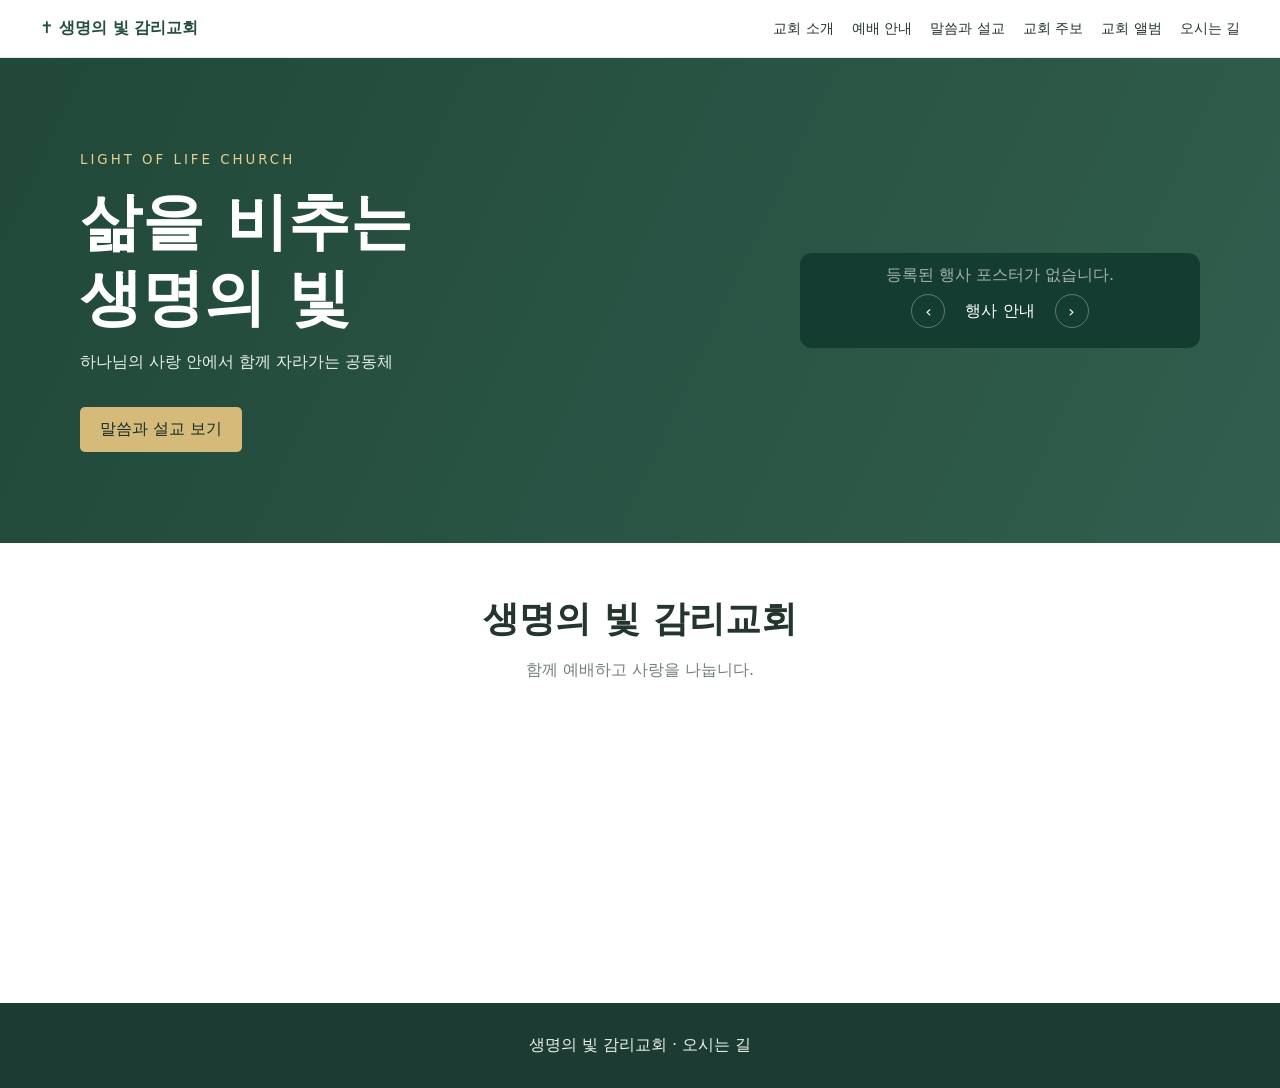
<file: index.html>
<!DOCTYPE html><html lang="ko"><head><meta charset="utf-8"><meta name="viewport" content="width=device-width,initial-scale=1"><title>생명의 빛 감리교회</title><link rel="stylesheet" href="assets/style.css"></head><body><header class="site-head"><a href="#home" class="logo">✝ 생명의 빛 감리교회</a><nav><a href="#about">교회 소개</a><a href="#worship">예배 안내</a><a href="#sermons">말씀과 설교</a><a href="#bulletins">교회 주보</a><a href="#albums">교회 앨범</a><a href="#location">오시는 길</a></nav></header><section id="home" class="hero"><div><small>LIGHT OF LIFE CHURCH</small><h1>삶을 비추는<br>생명의 빛</h1><p>하나님의 사랑 안에서 함께 자라가는 공동체</p><a class="btn" href="#sermons">말씀과 설교 보기</a></div><div class="slide"><div id="hero-poster"></div><div class="slide-control"><button id="prev">‹</button><span id="slide-state">교회 행사</span><button id="next">›</button></div></div></section><main id="main-content"><div id="content"></div></main><footer>생명의 빛 감리교회 · <a href="#location">오시는 길</a></footer><script src="assets/app.js" defer></script></body></html>
</file>
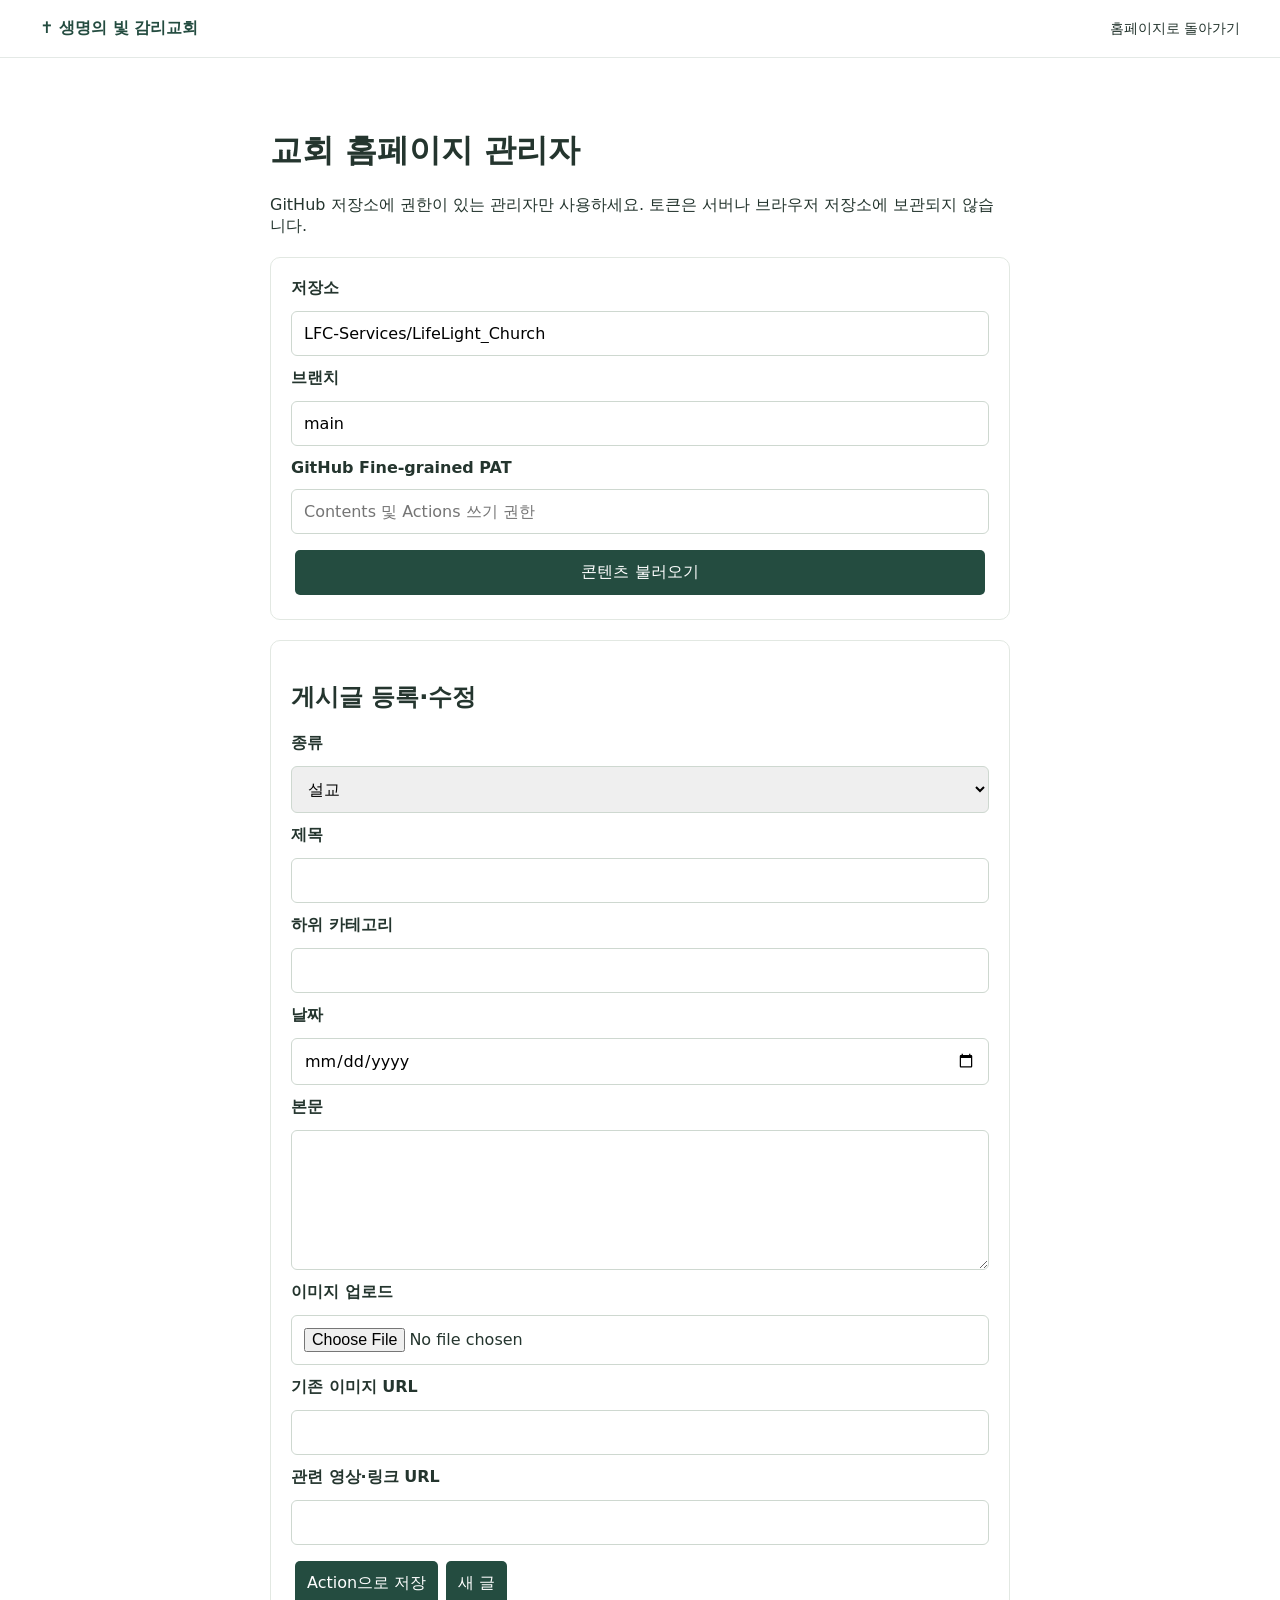
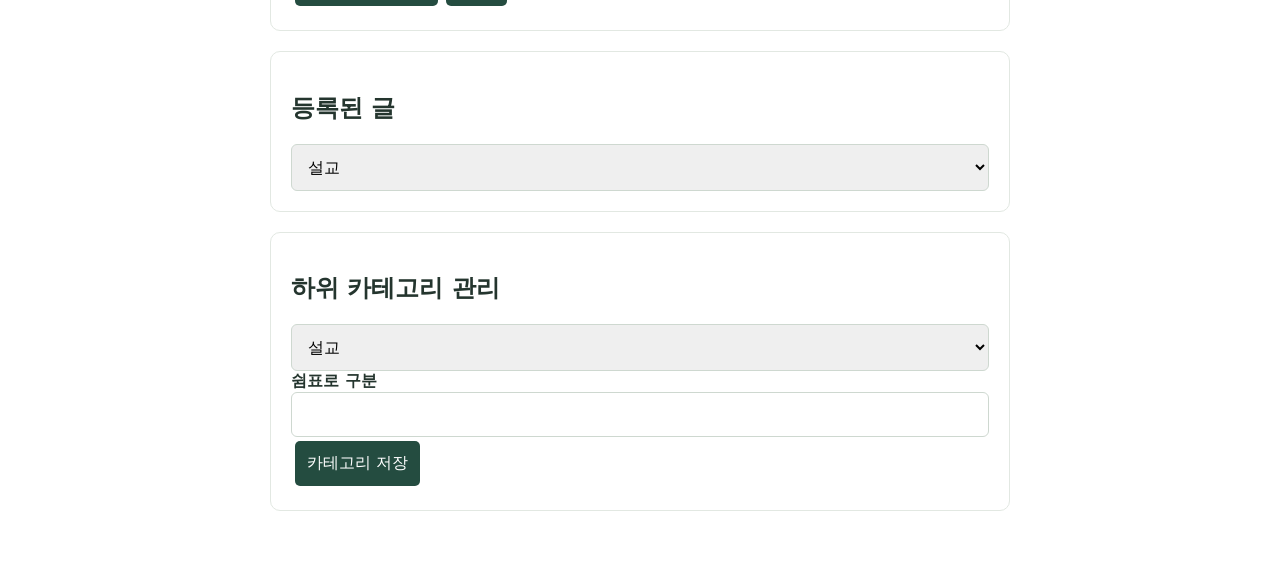
<file: admin/index.html>
<!doctype html><html lang="ko"><head><meta charset="utf-8"><meta name="viewport" content="width=device-width,initial-scale=1"><title>교회 관리자</title><link rel="stylesheet" href="../assets/style.css"><style>main{max-width:780px;margin:30px auto;padding:20px}.fields{display:grid;gap:12px}input,textarea,select{width:100%;padding:12px;border:1px solid #ced8d0;border-radius:6px}label{font-weight:650}button{padding:12px;border:0;background:#244c40;color:white;border-radius:5px;margin:4px}section{border:1px solid #e2e8e2;padding:20px;margin:20px 0;border-radius:10px}.item{border-bottom:1px solid #ddd;padding:12px 0}</style></head><body><header class="site-head"><a class="logo" href="../">✝ 생명의 빛 감리교회</a><nav><a href="../">홈페이지로 돌아가기</a></nav></header><main><h1>교회 홈페이지 관리자</h1><p>GitHub 저장소에 권한이 있는 관리자만 사용하세요. 토큰은 서버나 브라우저 저장소에 보관되지 않습니다.</p><section class="fields"><label>저장소</label><input id="repo" value="LFC-Services/LifeLight_Church"><label>브랜치</label><input id="branch" value="main"><label>GitHub Fine-grained PAT</label><input id="token" type="password" autocomplete="off" placeholder="Contents 및 Actions 쓰기 권한"><button id="connect">콘텐츠 불러오기</button></section><section><h2>게시글 등록·수정</h2><form id="form" class="fields"><input id="id" type="hidden"><label>종류</label><select id="type"><option value="sermons">설교</option><option value="bulletins">주보</option><option value="albums">앨범</option><option value="events">행사</option></select><label>제목</label><input id="title" required><label>하위 카테고리</label><input id="category" list="categories"><datalist id="categories"></datalist><label>날짜</label><input id="date" type="date"><label>본문</label><textarea id="body" rows="6"></textarea><label>이미지 업로드</label><input id="file" type="file" accept="image/jpeg,image/png,image/webp,image/gif"><label>기존 이미지 URL</label><input id="image"><label>관련 영상·링크 URL</label><input id="link"><div><button type="submit">Action으로 저장</button><button id="clear" type="button">새 글</button></div></form></section><section><h2>등록된 글</h2><select id="filter"><option value="sermons">설교</option><option value="bulletins">주보</option><option value="albums">앨범</option><option value="events">행사</option></select><div id="items"></div></section><section><h2>하위 카테고리 관리</h2><select id="cat-type"><option value="sermons">설교</option><option value="bulletins">주보</option><option value="albums">앨범</option></select><label>쉼표로 구분</label><input id="cat-values"><button id="save-categories">카테고리 저장</button></section><p role="status" id="status"></p></main><script src="admin.js" defer></script></body></html>
</file>
<file: assets/style.css>
:root{--green:#244c40;--gold:#d6ba79;--ink:#24352e;--cream:#f8faf8}*{box-sizing:border-box}body{margin:0;font-family:system-ui,'Malgun Gothic',sans-serif;color:var(--ink);background:#fff}a{color:inherit;text-decoration:none}button,input,textarea,select{font:inherit}button{cursor:pointer}.site-head{position:sticky;top:0;z-index:20;display:flex;align-items:center;justify-content:space-between;gap:20px;padding:18px max(24px,calc((100vw - 1200px)/2));background:#fff;border-bottom:1px solid #e4e9e6}.logo{font-weight:800;color:var(--green);white-space:nowrap}.site-head nav{display:flex;gap:18px;flex-wrap:wrap;font-size:14px}.site-head nav a:hover{color:#9c7d35}.hero{min-height:485px;display:grid;grid-template-columns:1fr minmax(280px,400px);gap:45px;align-items:center;padding:40px max(24px,calc((100vw - 1120px)/2));background:linear-gradient(115deg,#214839,#315e4e);color:white}.hero h1{font-size:clamp(36px,5vw,62px);line-height:1.23;margin:16px 0}.hero small{color:#e4cf94;letter-spacing:3px}.hero p{color:#e7f0e8}.btn{display:inline-block;background:var(--gold);color:#172e26;border:0;border-radius:5px;padding:12px 20px;margin-top:18px}.slide{width:100%;border-radius:12px;background:#153c31;padding:12px;overflow:hidden}.poster-window{height:360px;overflow:hidden}.poster-track{display:flex;height:100%;transition:transform .72s ease}.poster-item{flex:0 0 100%;height:100%;display:flex;align-items:center;justify-content:center}.poster-item img{max-width:100%;max-height:100%;object-fit:contain;border-radius:7px}.poster-empty{height:100%;display:grid;place-items:center;text-align:center;color:#fff9}.slide-control{display:flex;justify-content:center;align-items:center;gap:20px;padding:8px}.slide-control button{border:1px solid #ffffff50;border-radius:50%;background:transparent;color:white;width:34px;height:34px}#main-content{max-width:1160px;margin:auto;min-height:460px;padding:52px 20px}.page-heading{text-align:center;margin-bottom:40px}.page-heading h1{font-size:36px;margin:0 0 10px}.page-heading p{color:#738079}.page-layout{display:grid;grid-template-columns:235px minmax(0,1fr);gap:42px}.side-head{background:var(--green);color:white;font-weight:700;text-align:center;padding:19px}.side-menu a{display:flex;justify-content:space-between;padding:14px 17px;border-bottom:1px solid #dfe5e0;font-size:15px}.side-menu a.active{background:#edf4ee;color:var(--green);font-weight:700}.cards{display:grid;grid-template-columns:repeat(2,minmax(0,1fr));gap:22px}.card{border:1px solid #e1e6e1;border-radius:9px;overflow:hidden;background:#fff}.card img{width:100%;height:200px;object-fit:cover}.card .copy{padding:15px}.card h3{font-size:17px;margin:0 0 10px}.card small{color:#819088}.article{line-height:1.85;white-space:pre-wrap;overflow-wrap:anywhere}.article img{max-width:100%;height:auto;display:block;margin:18px auto}footer{background:#1c3c33;color:#ebf1ec;padding:32px;text-align:center}.empty{padding:48px 16px;text-align:center;color:#839087;background:var(--cream);border-radius:8px}.tag{display:inline-block;font-size:12px;color:var(--green);background:#eaf2ed;border-radius:4px;padding:4px 8px;margin-bottom:10px}@media(max-width:900px){.site-head{display:block;padding:14px 16px}.site-head nav{margin-top:12px;gap:12px}.hero{gap:20px;grid-template-columns:1fr 1fr;padding:35px 20px}.page-layout{grid-template-columns:190px minmax(0,1fr);gap:18px}}@media(max-width:650px){.site-head nav{overflow-x:auto;flex-wrap:nowrap;white-space:nowrap;padding-bottom:8px}.hero{grid-template-columns:1fr}.poster-window{height:300px}.page-heading h1{font-size:28px}.page-layout{grid-template-columns:1fr}.side-menu{display:flex;overflow-x:auto}.side-menu a{white-space:nowrap}.cards{grid-template-columns:1fr}#main-content{padding:32px 16px}}
</file>
